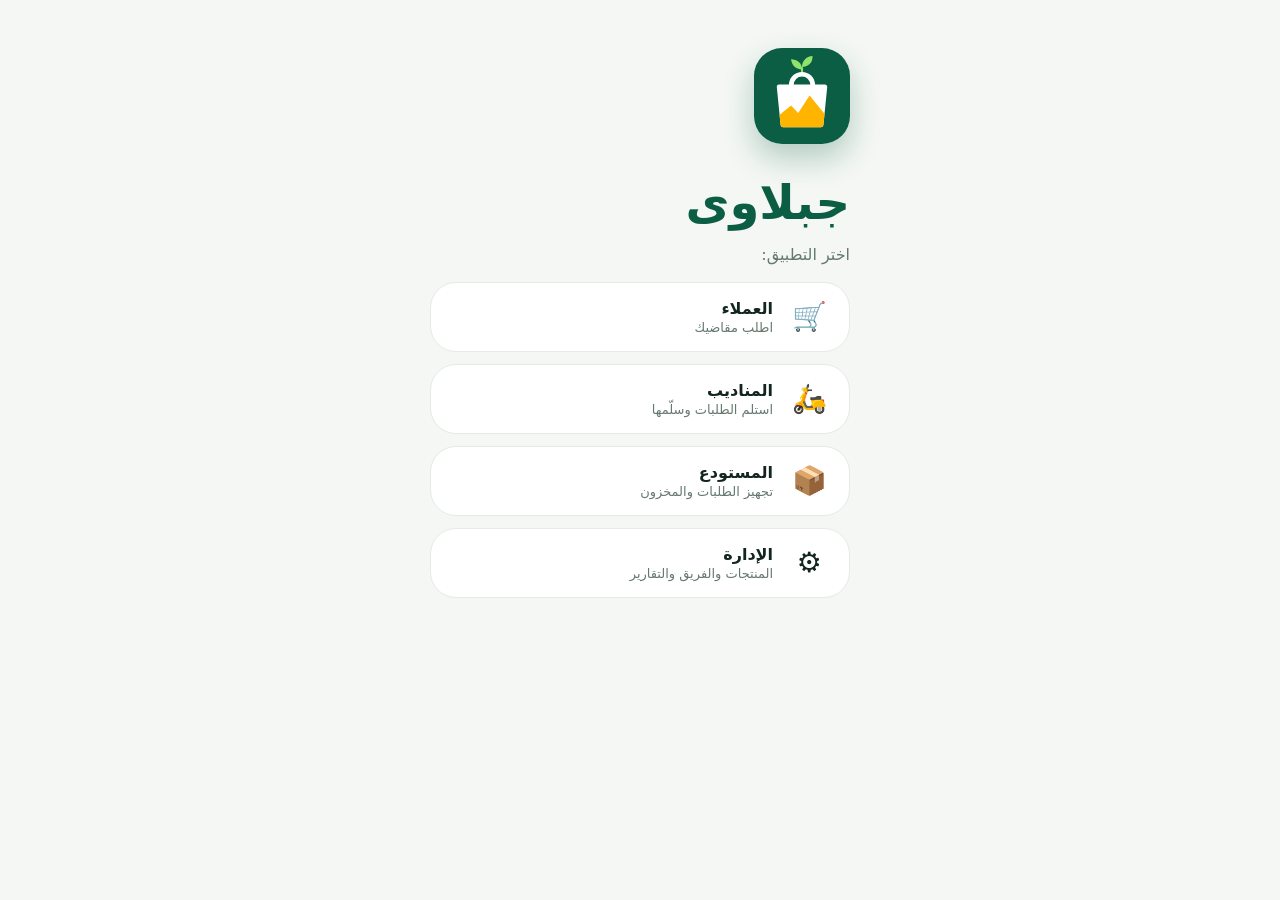
<file: index.html>
<!DOCTYPE html>
<html lang="ar" dir="rtl"><head><meta charset="utf-8"><meta name="viewport" content="width=device-width,initial-scale=1">
<title>جبلاوى</title>
<link rel="icon" type="image/png" href="customer/favicon.png">
<meta name="theme-color" content="#0B5D44">
<link rel="preconnect" href="https://fonts.googleapis.com"><link rel="preconnect" href="https://fonts.gstatic.com" crossorigin>
<link href="https://fonts.googleapis.com/css2?family=Readex+Pro:wght@400;500;600&family=Reem+Kufi:wght@500;700&display=swap" rel="stylesheet" media="print" onload="this.media=\'all\'">
<link rel="stylesheet" href="theme.css">
<style>body{max-width:420px;margin:0 auto;padding:48px 20px;background:var(--bg);color:var(--ink)}
a{display:flex;align-items:center;gap:14px;background:var(--surf);border:1px solid var(--line);border-radius:var(--r-lg);padding:16px 18px;margin:12px 0;color:inherit;text-decoration:none;font-weight:600}
a span{font-size:28px;width:44px;text-align:center}small{display:block;font-weight:400;color:var(--mut);margin-top:2px;font-size:13px}p{color:var(--mut);margin-bottom:18px}</style></head>
<body data-app="home"><img class="logo-lg" src="customer/logo.svg" alt="جبلاوى"><h1 class="wm">جبلاوى</h1><p>اختر التطبيق:</p>
<a href="customer/"><span>🛒</span><div>العملاء<small>اطلب مقاضيك</small></div></a>
<a href="courier/"><span>🛵</span><div>المناديب<small>استلم الطلبات وسلّمها</small></div></a>
<a href="warehouse/"><span>📦</span><div>المستودع<small>تجهيز الطلبات والمخزون</small></div></a>
<a href="admin/"><span>⚙️</span><div>الإدارة<small>المنتجات والفريق والتقارير</small></div></a>
</body></html>
</file>
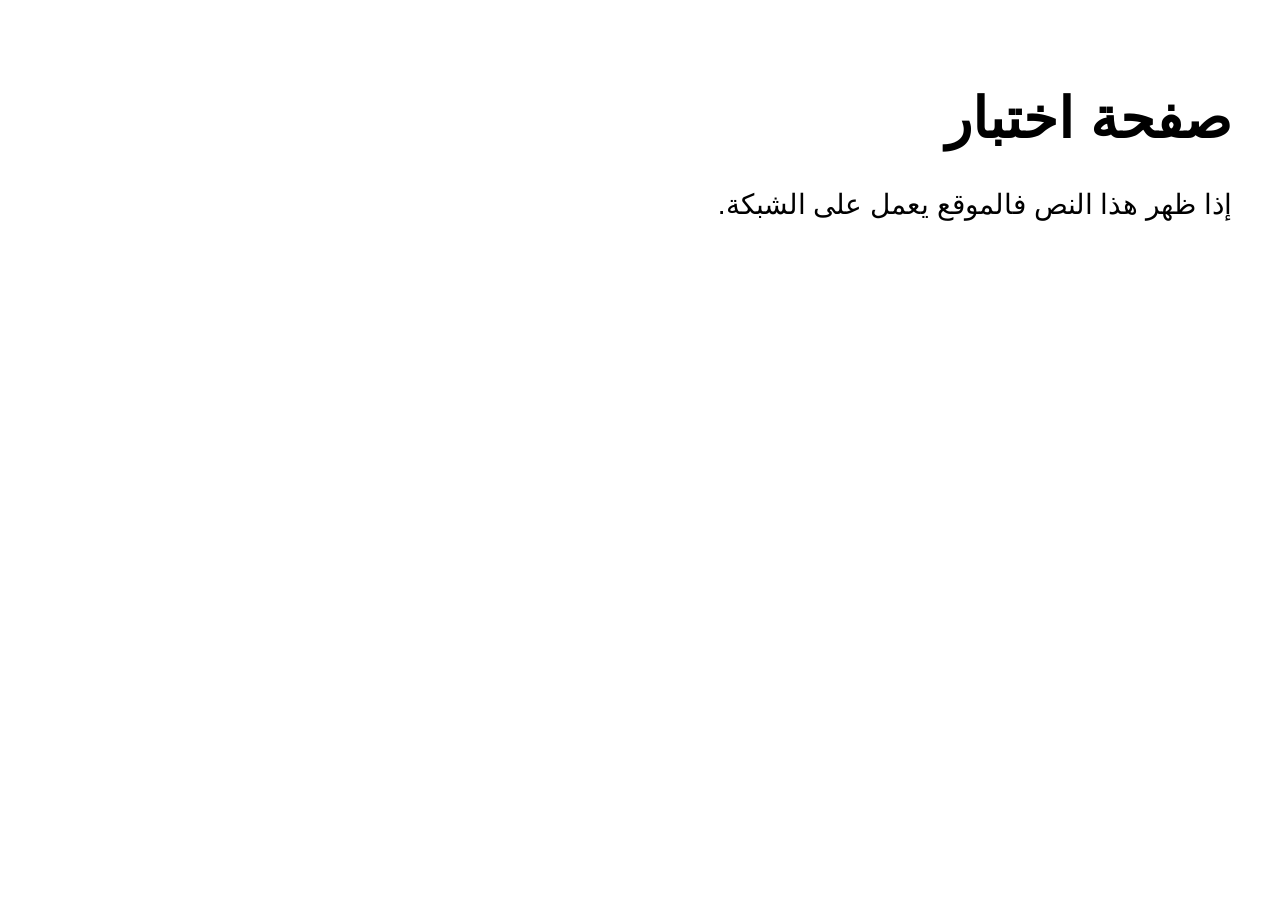
<file: test.html>
<!DOCTYPE html>
<html lang="ar" dir="rtl"><head><meta charset="utf-8"><meta name="viewport" content="width=device-width,initial-scale=1"><title>اختبار</title></head>
<body style="font-family:Tahoma,Arial,sans-serif;font-size:28px;padding:40px;background:#fff;color:#000">
<h1>صفحة اختبار</h1>
<p>إذا ظهر هذا النص فالموقع يعمل على الشبكة.</p>
</body></html>
</file>
<file: theme.css>
/* ==========================================================================
   جبلاوى — ملف التصميم الموحّد (نسخة عصرية)
   لتغيير الشكل: عدّل المتغيرات في الأعلى فقط ثم أعد رفع المجلد.
   ========================================================================== */
:root {
  --brand: #0B5D44;
  --brand-2: #138A62;      /* الطرف الفاتح للتدرج الأخضر */
  --acc: #FFB400;
  --acc-2: #FFCB45;
  --acc-ink: #0B3D2E;
  --red: #E5483A;
  --ok: #1E9E6A;
  --bg: #F4F7F4;
  --surf: #FFFFFF;
  --ink: #12261F;
  --mut: #66796F;
  --line: #E4EBE5;
  --r-lg: 26px;
  --r-md: 20px;
  --r-sm: 14px;
  --shadow: 0 6px 24px rgba(11, 61, 46, .08);
  --shadow-sm: 0 2px 10px rgba(11, 61, 46, .07);
  --f-head: 'Cairo', system-ui, sans-serif;
  --f-body: 'Cairo', system-ui, sans-serif;
}
@media (prefers-color-scheme: dark) {
  :root:not([data-theme="light"]) {
    --bg: #0B1612; --surf: #13231D; --ink: #E9F3EE; --mut: #93B1A5; --line: #223730;
    --shadow: 0 6px 24px rgba(0,0,0,.35); --shadow-sm: 0 2px 10px rgba(0,0,0,.3);
  }
}

/* ---------- الأساس ---------- */
html body { font-family: var(--f-body); background: var(--bg); color: var(--ink); -webkit-font-smoothing: antialiased; }
body h1, body h2, body h3, body .eta b, body .price, body .kpi b, body .earn b,
body .big, body .bn, body .wm, body .cta, body .btn, body .timer { font-family: var(--f-head); }
body h2 { font-weight: 800; letter-spacing: 0; }
body button, body input, body select, body textarea { font-family: var(--f-body); }
body button { transition: transform .15s ease, box-shadow .2s ease, background .2s ease; }
body button:active { transform: scale(.96); }
body :focus-visible { outline: 3px solid color-mix(in srgb, var(--acc) 70%, transparent); outline-offset: 2px; }

/* ---------- الرأس: تدرج أخضر بحافة منحنية ---------- */
body header, body .hero {
  background: linear-gradient(145deg, var(--brand) 0%, var(--brand-2) 100%);
  border-radius: 0 0 36px 36px;
  position: relative;
  padding-bottom: 26px;
  box-shadow: 0 14px 34px rgba(11, 93, 68, .22);
  overflow: hidden;
}
/* دوائر ناعمة للزينة */
body header::before, body .hero::before {
  content: ""; position: absolute; width: 220px; height: 220px; border-radius: 50%;
  top: -90px; left: -70px; background: rgba(255, 255, 255, .07); pointer-events: none;
}
body header::after, body .hero::after {
  content: ""; position: absolute; width: 150px; height: 150px; border-radius: 50%;
  bottom: -70px; right: 12%; background: rgba(255, 180, 0, .12); pointer-events: none;
}
body header > *, body .hero > * { position: relative; z-index: 1; }

/* اللوجو داخل الرأس */
body .brand { display: flex; align-items: center; gap: 10px; margin-bottom: 12px; flex-wrap: wrap; row-gap: 0; }
body .brand img { width: 44px; height: 44px; flex: none; }
body .brand b { font-family: var(--f-head); font-weight: 800; font-size: 24px; line-height: 1.1; color: #fff; }
body .brand .en { flex-basis: 100%; order: 3; margin: -4px 0 0 0; padding-inline-start: 54px; }
body .bl { display: flex; align-items: center; gap: 10px; }
body .mk { width: 46px; height: 46px; flex: none; }
body .bn { display: block; font-size: 24px; font-weight: 800; line-height: 1.1; color: #fff; }
body header .bl h1 { font-family: var(--f-body); font-size: 13px; font-weight: 500; color: #CDEBDD; margin-top: 2px; }
body .en { display: block; font-family: var(--f-head); font-weight: 700; font-size: 10px; letter-spacing: 4px; color: var(--acc-2); line-height: 1.2; }
body .bn + .en { margin-top: 2px; }
body header button { background: rgba(255,255,255,.14); color: #fff; border: 0; border-radius: 99px; padding: 8px 16px; font-weight: 600; backdrop-filter: blur(6px); }

/* شاشات الدخول */
body .logo-lg { display: block; width: 96px; height: 96px; margin: 0 0 12px; border-radius: 28px; box-shadow: 0 14px 30px rgba(11, 93, 68, .28); }
body .wm { font-size: 48px; font-weight: 800; line-height: 1.1; color: var(--brand); margin-bottom: 0; }
body .wm-en { font-family: var(--f-head); font-weight: 700; font-size: 14px; letter-spacing: 9px; color: var(--acc); margin: 2px 0 14px; padding-inline-start: 9px; }
@media (prefers-color-scheme: dark) { :root:not([data-theme="light"]) body .wm { color: #fff; } }

/* حقول الإدخال */
body input, body select, body textarea {
  background: var(--surf); color: var(--ink); border: 1.5px solid var(--line);
  border-radius: var(--r-md); padding: 15px 18px; font-size: 16px; box-shadow: var(--shadow-sm);
  transition: border-color .2s ease, box-shadow .2s ease;
}
body input:focus, body select:focus, body textarea:focus {
  outline: none; border-color: var(--brand-2); box-shadow: 0 0 0 4px color-mix(in srgb, var(--brand-2) 18%, transparent);
}

/* ---------- البطاقات والقوائم ---------- */
body .card, body .ord, body .it, body .line, body .sum, body main .kpi {
  border-radius: var(--r-lg); border: 0; background: var(--surf); box-shadow: var(--shadow);
}
body .card.offer { box-shadow: 0 0 0 2px var(--acc), var(--shadow); }
body[data-app="customer"] .card { padding: 12px; transition: transform .2s ease, box-shadow .2s ease; }
body[data-app="customer"] .card:hover { transform: translateY(-3px); box-shadow: 0 14px 30px rgba(11, 61, 46, .14); }
body .emo { background: linear-gradient(160deg, color-mix(in srgb, var(--brand-2) 14%, var(--surf)), color-mix(in srgb, var(--acc) 14%, var(--surf))); border-radius: var(--r-md); }
body .price { font-size: 19px; font-weight: 800; color: var(--ink); }
body .old { font-family: var(--f-body); }
body .tag { top: 10px; font-weight: 700; border-radius: 99px; padding: 3px 10px; }

/* أقسام المنتجات */
body .chip { border-radius: 99px; padding: 10px 20px; font-weight: 600; background: var(--surf); border: 0; box-shadow: var(--shadow-sm); color: var(--ink); }
body .chip[aria-pressed=true] { background: linear-gradient(135deg, var(--brand), var(--brand-2)); color: #fff; box-shadow: 0 8px 18px rgba(11, 93, 68, .3); }

/* الأزرار */
body .add { background: linear-gradient(135deg, var(--acc-2), var(--acc)); color: var(--acc-ink); border: 0; border-radius: 50%; width: 40px; height: 40px; font-size: 24px; font-weight: 700; box-shadow: 0 6px 14px rgba(255, 180, 0, .4); }
body .step { background: linear-gradient(135deg, var(--brand), var(--brand-2)); border-radius: 99px; box-shadow: 0 6px 14px rgba(11, 93, 68, .25); }
body .cta, body .btn { border-radius: 99px; font-size: 18px; font-weight: 800; border: 0; background: linear-gradient(135deg, var(--acc-2), var(--acc)); color: var(--acc-ink); box-shadow: 0 10px 22px rgba(255, 180, 0, .38); }
body .cta.sec, body .btn.sec { background: var(--surf); color: var(--ink); box-shadow: var(--shadow-sm); font-size: 15px; font-weight: 700; }
body .btn.go, body .cta.ok { background: linear-gradient(135deg, var(--brand-2), var(--ok)); color: #fff; box-shadow: 0 10px 22px rgba(30, 158, 106, .35); }

/* التبويبات وطرق الدفع */
body .tab { font-weight: 600; border-radius: 99px; border: 0; background: var(--surf); box-shadow: var(--shadow-sm); }
body .tab[aria-pressed=true], body .pay button[aria-pressed=true] { background: linear-gradient(135deg, var(--brand), var(--brand-2)); color: #fff; box-shadow: 0 8px 18px rgba(11, 93, 68, .3); }
body .pay button { border-radius: var(--r-md); border: 1.5px solid var(--line); }

/* شريط السلة العائم */
body .bar {
  background: linear-gradient(135deg, var(--brand), var(--brand-2)); color: #fff;
  border-radius: 99px; box-shadow: 0 16px 34px rgba(11, 93, 68, .4);
  font-family: var(--f-head); font-weight: 700; font-size: 17px; padding-inline: 22px;
}
body .bar #barT { color: var(--acc-2); }

/* تتبع الطلب */
body .tl li.done i { background: var(--brand-2); border-color: var(--brand-2); }
body .tl li.on i { background: var(--acc); border-color: var(--acc); box-shadow: 0 0 0 6px color-mix(in srgb, var(--acc) 25%, transparent); }

/* رسائل التنبيه */
body #toast { background: rgba(18, 38, 31, .94); color: #fff; border-radius: 99px; padding: 12px 22px; font-family: var(--f-body); font-weight: 600; box-shadow: 0 14px 30px rgba(0,0,0,.25); backdrop-filter: blur(6px); }
body[data-app="customer"] #toast { background: rgba(229, 72, 58, .95); }

body .timer { font-family: var(--f-head); }

@media (prefers-reduced-motion: reduce) {
  body *, body *::before, body *::after { transition: none !important; animation: none !important; }
}

body .price { white-space: nowrap; font-size: 18px; }

/* صور المنتجات */
body .thumb { width: 52px; height: 52px; border-radius: 14px; object-fit: cover; flex: none; background: var(--line); }
body .imgbox { display: flex; gap: 14px; align-items: center; margin-bottom: 8px; }
body .imgbox #fprev { width: 84px; height: 84px; border-radius: 20px; background: var(--bg); display: grid; place-items: center; font-size: 40px; overflow: hidden; flex: none; }
body .imgbox #fprev img { width: 100%; height: 100%; object-fit: cover; }
body .imgbox .btn { padding: 8px 16px; font-size: 14px; margin: 0 0 6px 6px; }

/* صور المنتجات في تطبيق العميل + خانة الكود */
body .pic { aspect-ratio: 1 / 1; border-radius: var(--r-md); overflow: hidden; background: linear-gradient(160deg, color-mix(in srgb, var(--brand-2) 14%, var(--surf)), color-mix(in srgb, var(--acc) 14%, var(--surf))); margin-bottom: 4px; }
body .pic img { width: 100%; height: 100%; object-fit: cover; display: block; }
body .pic.sm { width: 60px; height: 60px; aspect-ratio: auto; flex: none; border-radius: var(--r-sm); margin: 0; }
body .promo { display: flex; gap: 8px; margin-top: 12px; }
body .promo input { flex: 1; min-width: 0; text-transform: uppercase; letter-spacing: 1px; padding: 12px 16px; }
body .promo button { background: var(--brand); color: #fff; border: 0; border-radius: 99px; padding: 0 20px; font-weight: 700; flex: none; }
body .promo.ok { align-items: center; justify-content: space-between; background: color-mix(in srgb, var(--ok) 12%, var(--surf)); border-radius: var(--r-md); padding: 12px 16px; color: var(--ink); }
body .promo.ok button { background: transparent; color: var(--red); padding: 0; }

/* منع اتساع الشبكة بسبب الصور */
body .grid { grid-template-columns: repeat(2, minmax(0, 1fr)); }
body .card, body .line .t, body .row .t { min-width: 0; }
body .pic img { max-width: 100%; }

body[data-app="customer"] .card .row { flex-wrap: wrap; justify-content: space-between; align-items: center; gap: 6px 8px; }
body[data-app="customer"] .card .row .price { flex: 1 1 auto; }
body .pic:not(.sm) { aspect-ratio: 4 / 3; }
body .price .old { display: inline-block; margin-inline-start: 4px; }

/* ====== الشريط السفلي ====== */
body[data-app="customer"] { padding-bottom: 112px; }
body #nav {
  position: fixed; bottom: 0; left: 50%; transform: translateX(-50%); width: min(480px, 100%);
  display: flex; justify-content: space-around; gap: 4px; z-index: 15;
  background: color-mix(in srgb, var(--surf) 94%, transparent); backdrop-filter: blur(14px);
  border-radius: 28px 28px 0 0; box-shadow: 0 -10px 30px rgba(11, 61, 46, .12);
  padding: 8px 10px calc(8px + env(safe-area-inset-bottom, 0px));
}
body #nav.hide, body #map.hide { display: none !important; }
body #nav button { flex: 1; display: flex; flex-direction: column; align-items: center; gap: 2px; padding: 4px 0; border-radius: 18px; color: var(--mut); font-size: 12px; font-weight: 600; background: none; box-shadow: none; }
body #nav svg { width: 40px; height: 30px; padding: 3px 8px; border-radius: 15px; transition: background .2s ease; }
body #nav button[aria-current="page"] { color: var(--brand); font-weight: 800; }
body #nav button[aria-current="page"] svg { background: color-mix(in srgb, var(--brand) 14%, transparent); }
@media (prefers-color-scheme: dark) { :root:not([data-theme="light"]) body #nav button[aria-current="page"] { color: var(--acc); } }
body .bar { bottom: calc(88px + env(safe-area-inset-bottom, 0px)); }

/* زر الموقع في رأس الصفحة الرئيسية */
body .locb { display: flex; align-items: center; gap: 6px; color: #fff; background: rgba(255,255,255,.14); border-radius: 99px; padding: 7px 14px; font-size: 13px; max-width: 100%; backdrop-filter: blur(6px); }
body .locb span { overflow: hidden; text-overflow: ellipsis; white-space: nowrap; min-width: 0; }
body .locb b { color: var(--acc-2); font-weight: 700; }
body .locb i { font-style: normal; opacity: .8; }

/* بطاقات العنوان والطلبات والملف الشخصي */
body .addrc { display: flex; align-items: center; justify-content: space-between; gap: 10px; background: var(--surf); border-radius: var(--r-md); padding: 14px 16px; margin: 10px 0; box-shadow: var(--shadow-sm); border: 1.5px solid transparent; cursor: pointer; }
body .addrc.sel { border-color: var(--brand-2); }
body .addrc > div { min-width: 0; flex: 1; }
body .addrc .u { overflow-wrap: anywhere; }
body .addrc .chg { background: color-mix(in srgb, var(--brand) 12%, var(--surf)); color: var(--brand); border-radius: 99px; padding: 8px 14px; font-weight: 700; flex: none; }
body .addrc .x { color: var(--red); font-size: 16px; padding: 6px 10px; flex: none; }
body .ordc { background: var(--surf); border-radius: var(--r-lg); padding: 14px 16px; margin-bottom: 12px; box-shadow: var(--shadow); display: grid; gap: 6px; cursor: pointer; }
body .ordc.live { box-shadow: 0 0 0 2px var(--acc), var(--shadow); }
body .ordc .oh { display: flex; justify-content: space-between; align-items: center; gap: 8px; }
body .ordc .oi { color: var(--mut); font-size: 14px; overflow-wrap: anywhere; }
body .st { font-size: 12px; font-weight: 700; padding: 4px 12px; border-radius: 99px; background: color-mix(in srgb, var(--acc) 22%, var(--surf)); color: var(--ink); }
body .st.delivered { background: color-mix(in srgb, var(--ok) 16%, var(--surf)); color: var(--ok); }
body .st.cancelled { background: color-mix(in srgb, var(--red) 14%, var(--surf)); color: var(--red); }
body .cta.mini { width: auto; padding: 8px 18px; font-size: 14px; margin: 0; box-shadow: var(--shadow-sm); }
body .meh { display: flex; align-items: center; gap: 14px; margin-bottom: 14px; }
body .meh .av { width: 64px; height: 64px; border-radius: 50%; background: linear-gradient(135deg, var(--brand), var(--brand-2)); color: #fff; font: 800 28px var(--f-head); display: grid; place-items: center; flex: none; }
body .fl { font-size: 13px; color: var(--mut); display: block; margin: 4px 4px 6px; }
body .sh { font-size: 16px; margin: 22px 4px 6px; }

/* شاشة الخريطة */
body #map { position: fixed; inset: 0; z-index: 30; max-width: 480px; margin: 0 auto; background: var(--bg); }
body #mapv { position: absolute; inset: 0; z-index: 0; }
body #map .leaflet-top { top: 72px; }
body .mpin { position: absolute; left: 50%; top: 50%; width: 44px; height: 54px; margin: -50px 0 0 -22px; z-index: 5; pointer-events: none;
  background: url("data:image/svg+xml;utf8,<svg xmlns='http://www.w3.org/2000/svg' viewBox='0 0 44 54'><ellipse cx='22' cy='51' rx='7' ry='2.5' fill='rgba(0,0,0,.25)'/><path d='M22 49C22 49 4 33 4 20a18 18 0 0136 0c0 13-18 29-18 29z' fill='%230B5D44'/><circle cx='22' cy='20' r='8' fill='%23FFB400'/></svg>") center/contain no-repeat; filter: drop-shadow(0 4px 6px rgba(0,0,0,.25)); }
body .mtop { position: absolute; top: calc(12px + env(safe-area-inset-top, 0px)); left: 12px; right: 12px; z-index: 6; display: flex; align-items: center; gap: 10px; background: var(--surf); border-radius: 99px; padding: 8px 10px; box-shadow: var(--shadow); }
body .mtop button { width: 38px; height: 38px; border-radius: 50%; background: var(--bg); font-size: 18px; }
body .mtop b { font-family: var(--f-head); font-size: 17px; }
body .msheet { position: absolute; left: 0; right: 0; bottom: 0; z-index: 6; background: var(--surf); border-radius: 28px 28px 0 0; padding: 18px 16px calc(16px + env(safe-area-inset-bottom, 0px)); box-shadow: 0 -10px 30px rgba(0,0,0,.18); }
body .msheet .mad { display: grid; gap: 2px; margin-bottom: 10px; }
body .msheet .mad b { font-size: 16px; line-height: 1.5; min-height: 24px; overflow-wrap: anywhere; }
body .msheet input { margin-bottom: 12px; }
body .mwarn { color: var(--red); font-size: 13px; font-weight: 600; margin-bottom: 8px; }
body .mwarn:empty { display: none; }
body .mloc { position: absolute; top: -64px; left: 16px; width: 48px; height: 48px; border-radius: 50%; background: var(--surf); color: var(--brand); display: grid; place-items: center; box-shadow: var(--shadow); }

/* ====== خريطة تتبع المندوب ====== */
body #trMapBox { position: relative; margin: 0 16px 14px; border-radius: 26px; overflow: hidden; box-shadow: var(--shadow); height: 270px; background: var(--line); }
body #trMapBox.hide { display: none !important; }
body #trmap { position: absolute; inset: 0; z-index: 0; }
body .treta { position: absolute; top: 12px; left: 12px; right: 12px; z-index: 500; background: var(--surf); color: var(--ink); border-radius: 99px; padding: 9px 16px; text-align: center; font-weight: 700; font-size: 14px; box-shadow: var(--shadow-sm); }
body .recenter { position: absolute; left: 12px; bottom: 12px; z-index: 500; width: 42px; height: 42px; border-radius: 50%; background: var(--surf); box-shadow: var(--shadow-sm); font-size: 18px; }
body .mkr { display: grid; place-items: center; width: 40px; height: 40px; border-radius: 50%; background: #fff; border: 3px solid var(--brand); box-shadow: 0 4px 12px rgba(0,0,0,.3); font-size: 21px; }
body .mkr.c { border-color: var(--acc); width: 44px; height: 44px; font-size: 24px; }

/* ====== الدردشة ====== */
body #chat { position: fixed; inset: 0; z-index: 40; max-width: 480px; margin: 0 auto; background: var(--bg); display: flex; flex-direction: column; }
body #chat.hide { display: none !important; }
body .ctop { display: flex; align-items: center; gap: 12px; padding: calc(12px + env(safe-area-inset-top, 0px)) 14px 14px; background: linear-gradient(145deg, var(--brand), var(--brand-2)); color: #fff; border-radius: 0 0 26px 26px; box-shadow: 0 10px 26px rgba(11, 93, 68, .22); }
body .ctop button { width: 38px; height: 38px; border-radius: 50%; background: rgba(255,255,255,.18); color: #fff; font-size: 18px; flex: none; }
body .ctop b { display: block; font-family: var(--f-head); font-size: 18px; }
body .ctop small { color: #CDEBDD; font-size: 12px; }
body #chL { flex: 1; overflow-y: auto; padding: 16px; display: flex; flex-direction: column; gap: 8px; min-height: 0; }
body .msg { max-width: 80%; padding: 10px 14px; border-radius: 20px; display: flex; flex-direction: column; gap: 2px; overflow-wrap: anywhere; line-height: 1.6; }
body .msg small { font-size: 11px; opacity: .65; }
body .msg.me { align-self: flex-start; background: linear-gradient(135deg, var(--brand), var(--brand-2)); color: #fff; border-end-start-radius: 6px; }
body .msg.th { align-self: flex-end; background: var(--surf); color: var(--ink); box-shadow: var(--shadow-sm); border-end-end-radius: 6px; }
body .cq { display: flex; gap: 8px; overflow-x: auto; padding: 6px 16px; flex: none; }
body .cq button { flex: none; padding: 8px 14px; border-radius: 99px; background: var(--surf); box-shadow: var(--shadow-sm); font-size: 13px; font-weight: 600; color: var(--ink); }
body .cin { display: flex; gap: 8px; padding: 8px 12px calc(12px + env(safe-area-inset-bottom, 0px)); background: var(--surf); box-shadow: 0 -6px 20px rgba(0,0,0,.06); flex: none; }
body .cin input { flex: 1; min-width: 0; margin: 0; }
body .cin .cta { width: auto; padding: 0 22px; margin: 0; font-size: 16px; }
body .chatb { position: relative; margin-top: 12px; }
body .chat-dot { display: inline-grid; place-items: center; min-width: 22px; height: 22px; padding: 0 6px; border-radius: 99px; background: var(--red); color: #fff; font-size: 12px; font-weight: 800; margin-inline-start: 6px; vertical-align: middle; }
body .chat-dot.hide { display: none; }

body #trMapBox { isolation: isolate; z-index: 0; }

/* المحفظة */
body .wlt { display: flex; align-items: center; gap: 10px; background: var(--surf); border-radius: var(--r-md); padding: 14px 16px; margin: 12px 0; box-shadow: var(--shadow-sm); font-weight: 600; cursor: pointer; }
body .wlt input { width: 20px; height: 20px; flex: none; accent-color: var(--brand); }
body .wlt b { color: var(--brand); }
body .wcard { display: flex; justify-content: space-between; align-items: center; gap: 10px; flex-wrap: wrap; background: linear-gradient(135deg, var(--brand), var(--brand-2)); color: #fff; border-radius: var(--r-lg); padding: 18px; box-shadow: var(--shadow); }
body .wcard .u { color: #CDEBDD; }
body .wcard .wbal { display: block; font-family: var(--f-head); font-size: 30px; font-weight: 800; color: var(--acc-2); }
body .wcard .cta { width: auto; margin: 0; padding: 10px 16px; font-size: 13px; opacity: .75; }
body .wtx { background: var(--surf); border-radius: var(--r-lg); padding: 4px 16px; margin-top: 10px; box-shadow: var(--shadow-sm); }
body .wrow { display: flex; justify-content: space-between; align-items: center; gap: 10px; padding: 12px 0; border-bottom: 1px solid var(--line); }
body .wrow:last-child { border-bottom: 0; }
body .wrow > span { min-width: 0; font-weight: 600; }
body .wrow small { display: block; color: var(--mut); font-weight: 400; font-size: 12px; }
body .wrow b { flex: none; }
body .wrow .pos { color: var(--ok); }
body .wrow .neg { color: var(--ink); }

/* شاشة التصنيفات */
body .ctiles { display: grid; grid-template-columns: repeat(3, minmax(0, 1fr)); gap: 12px; padding: 4px 16px 16px; }
body .ctile { background: var(--surf); border-radius: var(--r-lg); padding: 10px 8px 12px; box-shadow: var(--shadow-sm); display: grid; justify-items: center; gap: 8px; text-align: center; min-width: 0; font-size: 13px; }
body .ctile b { font-weight: 700; line-height: 1.4; overflow-wrap: anywhere; }
body .cimg { width: 100%; aspect-ratio: 1; border-radius: var(--r-md); background: linear-gradient(160deg, color-mix(in srgb, var(--brand-2) 14%, var(--surf)), color-mix(in srgb, var(--acc) 14%, var(--surf))); display: grid; place-items: center; overflow: hidden; }
body .cimg img { width: 100%; height: 100%; object-fit: cover; }
body .tem { font-size: 40px; }
body .cback { background: var(--surf); border-radius: 99px; padding: 8px 14px; font-weight: 700; font-size: 14px; margin: 4px 16px 12px; box-shadow: var(--shadow-sm); }
body #catBody .grid { padding: 0 16px; }

body .offhero { margin: 4px 16px 14px; padding: 18px; border-radius: var(--r-lg); background: linear-gradient(135deg, var(--brand), var(--brand-2)); color: #fff; display: grid; gap: 4px; box-shadow: var(--shadow); }
body .offhero b { font-family: var(--f-head); font-size: 20px; }
body .offhero span { opacity: .9; font-size: 13px; }

/* شاشة ملفي الشخصي */
body .mhead { display: flex; align-items: center; gap: 14px; padding: 16px; margin: 0 16px 16px; border-radius: var(--r-lg); background: linear-gradient(135deg, var(--brand), var(--brand-2)); color: #fff; box-shadow: var(--shadow); }
body .mhead b { font-family: var(--f-head); font-size: 18px; }
body .mhead .u { color: rgba(255,255,255,.85); }
body .mhead .av { width: 52px; height: 52px; border-radius: 50%; background: var(--acc); color: var(--acc-ink); display: grid; place-items: center; font-weight: 800; font-size: 22px; flex: none; }
body .mtiles { display: grid; grid-template-columns: repeat(4, minmax(0, 1fr)); gap: 8px; padding: 0 16px; }
body .mtile { background: var(--surf); border-radius: var(--r-md); padding: 12px 4px; box-shadow: var(--shadow-sm); display: grid; justify-items: center; gap: 4px; text-align: center; min-width: 0; font-size: 12px; }
body .mtile b { font-size: 12px; font-weight: 700; }
body .mtile small { color: var(--mut); font-size: 11px; }
body .mti { font-size: 22px; }
body .mlist { background: var(--surf); border-radius: var(--r-lg); margin: 0 16px; box-shadow: var(--shadow-sm); overflow: hidden; }
body .mrow { width: 100%; display: flex; align-items: center; gap: 12px; padding: 14px; background: none; box-shadow: none; border-radius: 0; border-bottom: 1px solid var(--line); text-align: start; font-size: 15px; color: var(--ink); }
body .mrow:last-child { border-bottom: 0; }
body .mrow.red { color: var(--red); }
body .mic { width: 36px; height: 36px; border-radius: 10px; background: color-mix(in srgb, var(--brand-2) 12%, var(--surf)); display: grid; place-items: center; font-size: 17px; flex: none; }
body .mlb { flex: 1; display: grid; gap: 2px; font-weight: 700; min-width: 0; }
body .mlb small { color: var(--mut); font-weight: 500; font-size: 12px; }
body .chev { color: var(--mut); font-size: 22px; line-height: 1; }
body .mcard { background: var(--surf); border-radius: var(--r-lg); margin: 0 16px; padding: 16px; box-shadow: var(--shadow-sm); display: grid; gap: 8px; }

body .mfoot { text-align: center; margin: 22px 16px 8px; display: grid; gap: 6px; }
body .mfoot b { font-size: 14px; font-weight: 700; }
body .mfoot small { color: var(--mut); font-size: 12px; }

/* تسجيل الدخول برقم الجوال */
body .lgt { font-family: var(--f-head); font-size: 24px; margin: 0 0 6px; }
body .phonein { display: flex; align-items: center; border: 1.5px solid var(--line); border-radius: var(--r-md); background: var(--surf); overflow: hidden; margin-bottom: 14px; }
body .phonein .cc { padding: 0 14px; height: 52px; display: flex; align-items: center; gap: 4px; border-inline-end: 1px solid var(--line); font-weight: 700; white-space: nowrap; }
body .phonein input { border: 0; margin: 0; flex: 1; height: 52px; background: transparent; box-shadow: none; min-width: 0; }

/* الواجهة الرئيسية */
body .hero2 { background: linear-gradient(160deg, var(--brand), var(--brand-2)); color: #fff; padding: 16px 16px 18px; border-radius: 0 0 28px 28px; margin: 0 0 16px; box-shadow: none; }
body .hero2::before, body .hero2::after { display: none; }
body .hero2 .htop { display: flex; align-items: center; justify-content: space-between; gap: 10px; }
body .hero2 .eta2 { display: grid; line-height: 1.2; }
body .hero2 .eta2 small { font-size: 12px; opacity: .8; }
body .hero2 .eta2 b { font-size: 20px; font-weight: 800; }
body .hero2 .brand b { color: #3b2a00; }
body .hero2 .locb { background: rgba(255,255,255,.7); color: #3b2a00; border: 0; box-shadow: none; margin-top: 10px; width: 100%; justify-content: flex-start; }
body .hero2 input { background: #fff; border: 0; border-radius: 16px; box-shadow: 0 6px 16px rgba(59,42,0,.12); margin: 12px 0 0; height: 50px; }
body .hrow { display: flex; gap: 12px; overflow-x: auto; padding: 0 16px 6px; scroll-snap-type: x mandatory; scrollbar-width: none; }
body .hrow::-webkit-scrollbar { display: none; }
body .htile, body .ptile, body .banner { border: 0; box-shadow: var(--shadow-sm); border-radius: 22px; padding: 16px; text-align: start; display: grid; align-content: end; gap: 4px; color: #23190a; overflow: hidden; scroll-snap-align: start; }
body .htile { flex: 0 0 78%; max-width: 320px; height: 150px; }
body .ptile { flex: 0 0 44%; height: 168px; }
body .htile b, body .ptile b, body .banner b { font-size: 19px; font-weight: 800; line-height: 1.25; }
body .htile small, body .ptile small, body .banner small { font-size: 13px; opacity: .85; }
body .banner { display: grid; width: calc(100% - 32px); margin: 0 16px 16px; height: 130px; }
body .notice { margin: 4px 16px 16px; padding: 12px 14px; border-radius: 16px; background: color-mix(in srgb, var(--brand-2) 12%, var(--surf)); font-weight: 700; font-size: 14px; text-align: center; }
body .shead { display: flex; justify-content: space-between; align-items: center; padding: 4px 16px 8px; }
body .shead b { font-size: 18px; font-family: var(--f-head); }
body .shead button { background: none; box-shadow: none; border: 0; color: var(--brand); font-weight: 700; padding: 0; font-size: 14px; }
body .catgrid { display: grid; grid-template-columns: repeat(4, minmax(0, 1fr)); gap: 14px 8px; padding: 0 16px 18px; }
body .cgt { background: none; box-shadow: none; border: 0; display: grid; justify-items: center; gap: 6px; padding: 0; font-size: 12px; font-weight: 600; color: var(--ink); min-width: 0; text-align: center; }
body .cgi { width: 100%; aspect-ratio: 1; border-radius: 18px; background: var(--surf); box-shadow: var(--shadow-sm); overflow: hidden; display: grid; place-items: center; }
body .cgi img { width: 100%; height: 100%; object-fit: cover; }
body .cgi .tem { font-size: 34px; }

.stpin { font-size: 22px; display: grid; place-items: center; background: #fff; border-radius: 50%; box-shadow: 0 2px 8px rgba(0,0,0,.25); width: 36px; height: 36px; }

.jmap { height: 230px; border-radius: 16px; overflow: hidden; margin: 10px 0; box-shadow: var(--shadow-sm); background: var(--surf); }
.jpin { font-size: 22px; display: grid; place-items: center; background: #fff; border-radius: 50%; width: 34px; height: 34px; box-shadow: 0 2px 8px rgba(0,0,0,.25); }

/* تبويبات المندوب السفلية */
body #cnav { position: fixed; bottom: 0; left: 0; right: 0; display: flex; background: var(--surf); box-shadow: 0 -4px 18px rgba(0,0,0,.08); padding: 6px 8px calc(6px + env(safe-area-inset-bottom)); z-index: 50; }
body #cnav button { flex: 1; background: none; border: 0; box-shadow: none; display: grid; justify-items: center; gap: 2px; font-size: 12px; font-weight: 700; color: var(--mut); padding: 6px 0; border-radius: 0; }
body #cnav button span { font-size: 20px; }
body #cnav button[aria-current="page"] { color: var(--brand); }
body main { padding-bottom: 96px; }
body #pane { padding: 16px 16px 110px; }
body .ph { font-family: var(--f-head); margin: 4px 0 12px; font-size: 22px; }
body .ph2 { margin: 16px 0 8px; font-size: 16px; }
body .wbig { background: linear-gradient(135deg, var(--brand), var(--brand-2)); color: #fff; border-radius: var(--r-lg); padding: 18px; display: grid; gap: 4px; }
body .wbig b { font-size: 30px; }
body .wgrid { display: grid; grid-template-columns: 1fr 1fr; gap: 10px; margin-top: 12px; }
body .wgrid b { display: block; font-size: 18px; margin-top: 4px; }
body .mhead2 { display: flex; gap: 12px; align-items: center; margin-bottom: 4px; }
body .av2 { width: 56px; height: 56px; border-radius: 50%; background: var(--acc); color: var(--acc-ink); display: grid; place-items: center; font-weight: 800; font-size: 22px; flex: none; }

/* بطاقة المندوب */
body .crc { display: flex; align-items: center; gap: 12px; background: var(--surf); border-radius: var(--r-lg); padding: 12px; box-shadow: var(--shadow-sm); margin: 12px 0; }
body .crc img, body .crav { width: 52px; height: 52px; border-radius: 50%; object-fit: cover; flex: none; }
body .crav { background: var(--acc); color: var(--acc-ink); display: grid; place-items: center; font-weight: 800; font-size: 20px; }
body .crt { display: grid; gap: 2px; min-width: 0; }
body .crt small { color: var(--mut); font-size: 13px; }

/* تقييم المندوب */
body .rtb { background: var(--surf); border-radius: var(--r-lg); padding: 14px; box-shadow: var(--shadow-sm); margin: 12px 0; display: grid; gap: 10px; }
body .rtb b { font-size: 15px; }
body .stars { display: flex; gap: 6px; justify-content: center; }
body .st { background: none; box-shadow: none; border: 0; font-size: 34px; color: #cfd8d4; padding: 0 2px; line-height: 1; }
body .st.on { color: var(--acc); }
body .rtb textarea { min-height: 60px; }
body .stv { color: var(--acc); font-size: 20px; letter-spacing: 2px; }


.vtype { display: grid; gap: 8px; margin-bottom: 4px; }
.vtype label { display: flex; align-items: center; gap: 10px; background: var(--surf); border: 1.5px solid var(--line); border-radius: var(--r-md); padding: 12px 14px; font-weight: 600; cursor: pointer; }
.vtype input { width: auto; margin: 0; }
.fl { display: block; font-weight: 700; font-size: 14px; margin: 12px 0 6px; }

/* بحث الخريطة */
body .msearch { position: absolute; top: calc(70px + env(safe-area-inset-top, 0px)); left: 12px; right: 12px; z-index: 7; }
body .msearch input { margin: 0; height: 46px; border-radius: 99px; box-shadow: var(--shadow); background: var(--surf); border: 0; padding-inline: 18px; }
body .msres { margin-top: 8px; background: var(--surf); border-radius: var(--r-md); box-shadow: var(--shadow); overflow: hidden; max-height: 55vh; overflow-y: auto; }
body .msres.hide { display: none; }
body button.msr { display: block; width: 100%; text-align: start; background: none; box-shadow: none; border: 0; border-bottom: 1px solid var(--line); border-radius: 0; padding: 12px 14px; font-size: 14px; font-weight: 600; color: var(--ink); }
body .msr.u { padding: 12px 14px; font-size: 13px; color: var(--mut); }

body #map .leaflet-top { top: 128px; }

/* ---- الواجهة الرئيسية العصرية ---- */
#home .hero2{background:linear-gradient(160deg,var(--brand),var(--brand-2));color:#fff;border-radius:0 0 28px 28px;padding:16px 16px 18px;position:sticky;top:0;z-index:20;box-shadow:0 6px 18px rgba(11,93,68,.25)}
#home .hero2 #q{width:100%;border:0;border-radius:999px;padding:13px 18px;font:inherit;font-size:15px;background:#fff;color:var(--ink);box-shadow:var(--shadow-sm);outline:none}
#home .hero2 .locb{color:#fff}
.hm-hero{display:flex;gap:12px;overflow-x:auto;scroll-snap-type:x mandatory;padding:14px 16px 6px;scrollbar-width:none}
.hm-hero::-webkit-scrollbar{display:none}
.hm-slide{flex:0 0 88%;scroll-snap-align:center;border:0;border-radius:22px;min-height:150px;padding:18px;text-align:right;color:#fff;font:inherit;box-shadow:var(--shadow);display:flex;flex-direction:column;justify-content:flex-end;cursor:pointer}
.hm-slide b{font-size:20px;font-weight:800}
.hm-slide small{font-size:13px;opacity:.9}
.hm-cats{display:grid;grid-template-columns:repeat(4,1fr);gap:14px 8px;padding:14px 16px 6px}
.hm-cat{border:0;background:none;display:flex;flex-direction:column;align-items:center;gap:7px;font:inherit;font-size:12px;font-weight:700;color:var(--ink);min-width:0;cursor:pointer}
.hm-ci{width:64px;height:64px;border-radius:50%;background:var(--surf);box-shadow:var(--shadow-sm);display:grid;place-items:center;overflow:hidden;font-size:30px}
.hm-ci img{width:100%;height:100%;object-fit:cover}
.hm-free{margin:10px 16px 4px;background:#e4f5ec;color:var(--brand);border-radius:14px;padding:10px 14px;font-weight:800;font-size:13px;text-align:center}
.hm-sh{padding:16px 16px 8px;font-weight:800;font-size:18px;color:var(--ink)}
.hm-row{display:flex;gap:12px;overflow-x:auto;padding:0 16px 6px;scrollbar-width:none}
.hm-row::-webkit-scrollbar{display:none}
.hm-promo{flex:0 0 150px;height:112px;border:0;border-radius:18px;padding:12px;text-align:right;color:#fff;font:inherit;display:flex;flex-direction:column;justify-content:flex-end;cursor:pointer;box-shadow:var(--shadow-sm)}
.hm-promo b{font-size:14px;font-weight:800}
.hm-promo small{font-size:11px;opacity:.9}
.hm-banner{display:flex;flex-direction:column;justify-content:flex-end;width:calc(100% - 32px);margin:10px 16px;border:0;border-radius:20px;min-height:110px;padding:16px;text-align:right;color:#fff;font:inherit;cursor:pointer;box-shadow:var(--shadow-sm)}
.hm-banner b{font-size:18px;font-weight:800}
.hm-banner small{font-size:13px;opacity:.9}

#home .hero2 .brand{background:#fff;border-radius:16px;padding:6px 12px;color:var(--brand);display:flex;align-items:center;box-shadow:var(--shadow-sm)}


#home .hero2 .brand.bigb{background:#fff;border-radius:22px;padding:12px 18px;display:flex;flex-direction:column;align-items:center;gap:4px;color:#0B5D44;box-shadow:var(--shadow-sm);margin:0 auto}

#home .hero2 .brand.bigb{background:#fff;border-radius:24px;padding:14px 16px 16px;display:flex;flex-direction:column;align-items:center;margin:0 auto;box-shadow:var(--shadow-sm)}
#home .hero2 .bigb .logo-lg{width:72px;height:72px;margin:0 0 6px;border-radius:22px}
#home .hero2 .bigb .wm{font-size:40px;color:var(--brand)}
#home .hero2 .bigb .wm-en{margin:0;padding-inline-start:0;font-size:12px;letter-spacing:8px}

#home .hero2 .htop{align-items:flex-start}
#home .hero2 .brand.bigb{background:#FBF8F1;border-radius:20px;padding:10px 14px 12px;margin:0 auto 0 0;align-items:flex-start;box-shadow:var(--shadow-sm);width:max-content}
#home .hero2 .bigb .logo-lg{width:56px;height:56px;margin:0 0 4px;border-radius:16px}
#home .hero2 .bigb .wm{font-size:24px;line-height:1;color:var(--brand)}
#home .hero2 .bigb .wm-en{font-size:9px;letter-spacing:6px;margin:2px 0 0;padding-inline-start:0;color:#E8A000}

#home .hero2{background:#F4F1E8;color:var(--ink);box-shadow:0 4px 14px rgba(18,51,43,.08)}
#home .hero2 .eta2 small{color:var(--mut)}
#home .hero2 .eta2 b{color:var(--ink)}
#home .hero2 .locb{color:var(--brand)}
#home .hero2 .brand.bigb{background:#FBF8F1;border:1px solid var(--line)}
#home .hero2 #q{background:#fff;color:var(--ink);border:1px solid var(--line)}

#home .hero2 .brand.bigb{background:none;border:0;box-shadow:none;padding:0}

#home .hero2 .brand.bigb{order:2;align-items:center;margin:0;padding:0;background:none;border:0;box-shadow:none}
#home .hero2 .bigb .logo-lg{width:64px;height:64px;margin:0 0 4px;border-radius:20px;box-shadow:0 8px 18px rgba(11,93,68,.25)}
#home .hero2 .bigb .wm{font-size:32px;line-height:1;color:var(--brand)}
#home .hero2 .bigb .wm-en{font-size:11px;letter-spacing:7px;margin:2px 0 0;color:#FFB400}
#home .hero2 .htop .eta2{order:1}

#home .hero2 .brand.bigb{order:2;margin:0;padding:0;background:none;border:0;box-shadow:none;display:block}
#home .hero2 .brand.bigb .lk{height:64px;width:auto;display:block}

#home .hero2 .brand.bigb{order:2;margin:0;padding:0;background:none;border:0;box-shadow:none;display:flex;flex-direction:column;align-items:center}
#home .hero2 .bigb .logo-lg{width:64px;height:64px;margin:0 0 4px;border-radius:20px;box-shadow:0 8px 18px rgba(11,93,68,.25)}
#home .hero2 .bigb .wm{font-size:32px;line-height:1;color:var(--brand);margin:0}
#home .hero2 .bigb .wm-en{font-size:11px;letter-spacing:7px;margin:2px 0 0;padding-inline-start:0;color:#FFB400}

#home .hero2 .bigb .logo-lg{width:80px;height:80px;margin:0 0 6px;border-radius:26px;box-shadow:0 14px 30px rgba(11,93,68,.28)}

#home .hero2{padding:10px 14px 12px}
#home .hero2 .bigb .logo-lg{width:58px;height:58px;margin:0 0 3px;border-radius:19px;box-shadow:0 8px 18px rgba(11,93,68,.22)}
#home .hero2 .bigb .wm{font-size:24px}
#home .hero2 .bigb .wm-en{font-size:9px;letter-spacing:5px}
#home .hero2 .locb{margin-top:8px;padding:6px 12px;font-size:12px}
#home .hero2 #q{padding:10px 16px;font-size:14px}

#home .hero2{padding:8px 12px 9px}
#home .hero2 .bigb .logo-lg{width:46px;height:46px;margin:0 0 2px;border-radius:15px}
#home .hero2 .bigb .wm{font-size:19px}
#home .hero2 .bigb .wm-en{font-size:8px;letter-spacing:4px}
#home .hero2 .htop{align-items:center}
#home .hero2 .eta2 small{font-size:10px}
#home .hero2 .eta2 b{font-size:12px}
#home .hero2 #q{padding:8px 14px;font-size:13px}
.hm-row2{display:flex;justify-content:space-between;align-items:center;gap:8px;margin-top:6px}
.hm-row2 .locb{margin:0;padding:5px 10px;font-size:11px}
.hm-tools{display:flex;align-items:center;gap:8px}
.hm-wal{border:1px solid var(--line);background:#fff;border-radius:99px;padding:5px 10px;font:inherit;font-size:12px;color:var(--ink);display:flex;align-items:center;gap:4px;cursor:pointer}
.hm-wal b{color:var(--brand);font-weight:800}
.hm-cart{position:relative;width:34px;height:34px;border-radius:50%;border:1px solid var(--line);background:#fff;color:var(--brand);display:grid;place-items:center;cursor:pointer;padding:0}
.hm-cart i{position:absolute;top:-4px;left:-4px;min-width:17px;height:17px;border-radius:99px;background:#FFB400;color:#0B3D2E;font-style:normal;font-size:10px;font-weight:800;display:grid;place-items:center;padding:0 4px}

#home .hero2{padding:6px 10px 6px}
#home .hero2 .htop{align-items:center;gap:8px}
#home .hero2 .brand.bigb{flex-direction:row;align-items:center;gap:6px}
#home .hero2 .bigb .logo-lg{width:30px;height:30px;margin:0;border-radius:10px;box-shadow:none}
#home .hero2 .bigb .wm{font-size:15px;text-align:right}
#home .hero2 .bigb .wm-en{font-size:7px;letter-spacing:3px;margin:0;text-align:right}
#home .hero2 .bigb{display:flex;flex-direction:column;align-items:flex-start}
#home .hero2 .bigb .wm-en{display:none}
#home .hero2 .htop .brand.bigb{margin:0}
#home .hero2 .eta2 small{font-size:9px}
#home .hero2 .eta2 b{font-size:11px}
#home .hero2 .hm-row2{margin-top:4px}
#home .hero2 #q{padding:6px 12px;font-size:12px}
#home .hero2 .hm-cart{width:28px;height:28px}
#home .hero2 .hm-wal{padding:3px 8px;font-size:11px}
#home .hero2 .hm-row2 .locb{padding:3px 8px;font-size:10px}

#app > header .brand{justify-content:center;text-align:center;width:100%}
#app > header .brand .en{padding-inline-start:0;text-align:center;flex-basis:100%}

/* اتصال المندوب بالعميل والعميل بالمندوب */
.crcall{margin-inline-start:auto;width:40px;height:40px;border-radius:50%;background:var(--brand);color:#fff;display:flex;align-items:center;justify-content:center;text-decoration:none;font-size:18px;flex-shrink:0}

/* نافذة المكالمة الداخلية */
.jc-ov{position:fixed;inset:0;background:rgba(0,0,0,.55);z-index:9999;display:flex;align-items:center;justify-content:center;padding:16px}
.jc-ov.hide{display:none}
.jc-box{background:#fff;color:var(--ink);border-radius:18px;padding:22px 18px;width:100%;max-width:340px;text-align:center;box-shadow:var(--shadow)}
.jc-t{font-weight:800;font-size:18px;margin-bottom:16px}
.jc-b{display:flex;gap:10px;justify-content:center;flex-wrap:wrap}
.jc-b .btn{flex:1;min-width:120px}
.jc-b .ok{background:var(--brand-2);color:#fff}
.jc-b .bad{background:#c0392b;color:#fff}

/* صفحات الدخول: الشعار في المنتصف */
#auth .logo-lg,#login .logo-lg,.login .logo-lg{margin-left:auto;margin-right:auto}
#login .wm,#login .wm-en,.login .wm,.login .wm-en,#login h2,.login h2{text-align:center}
</file>
